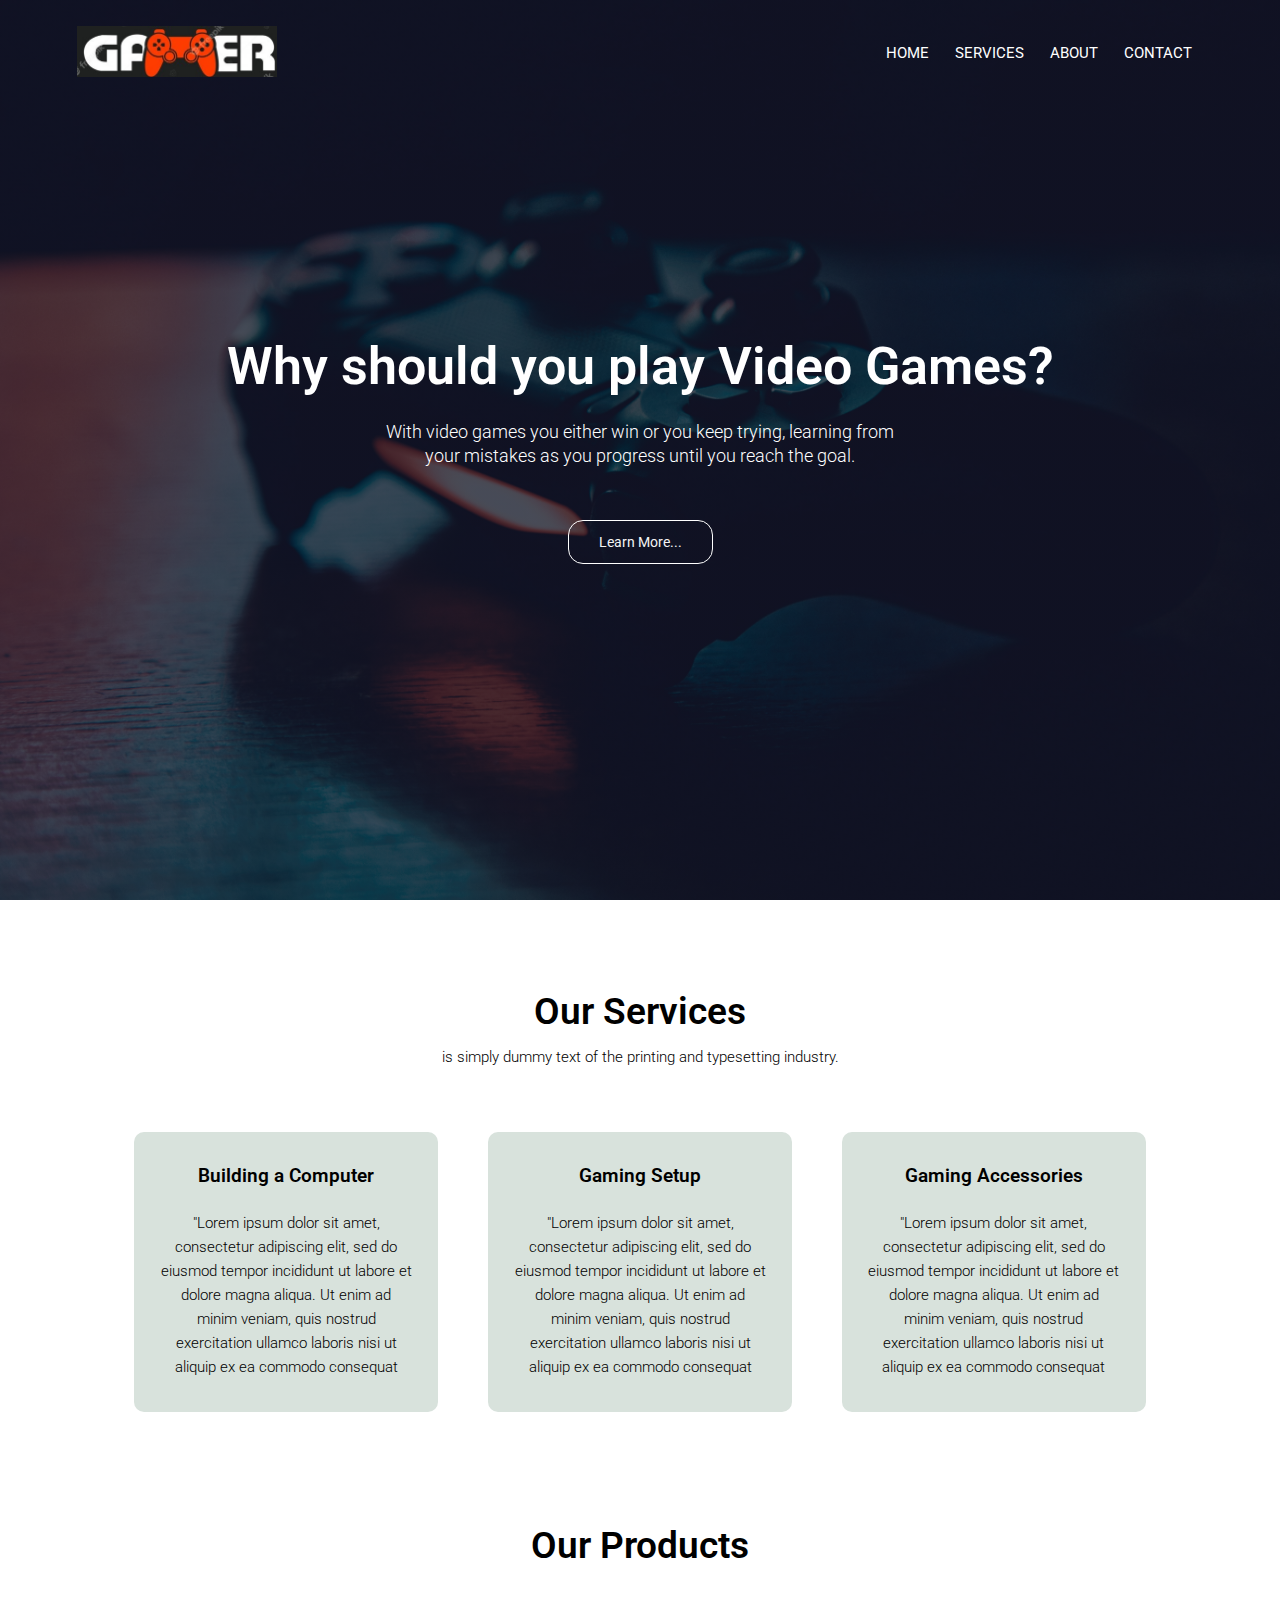
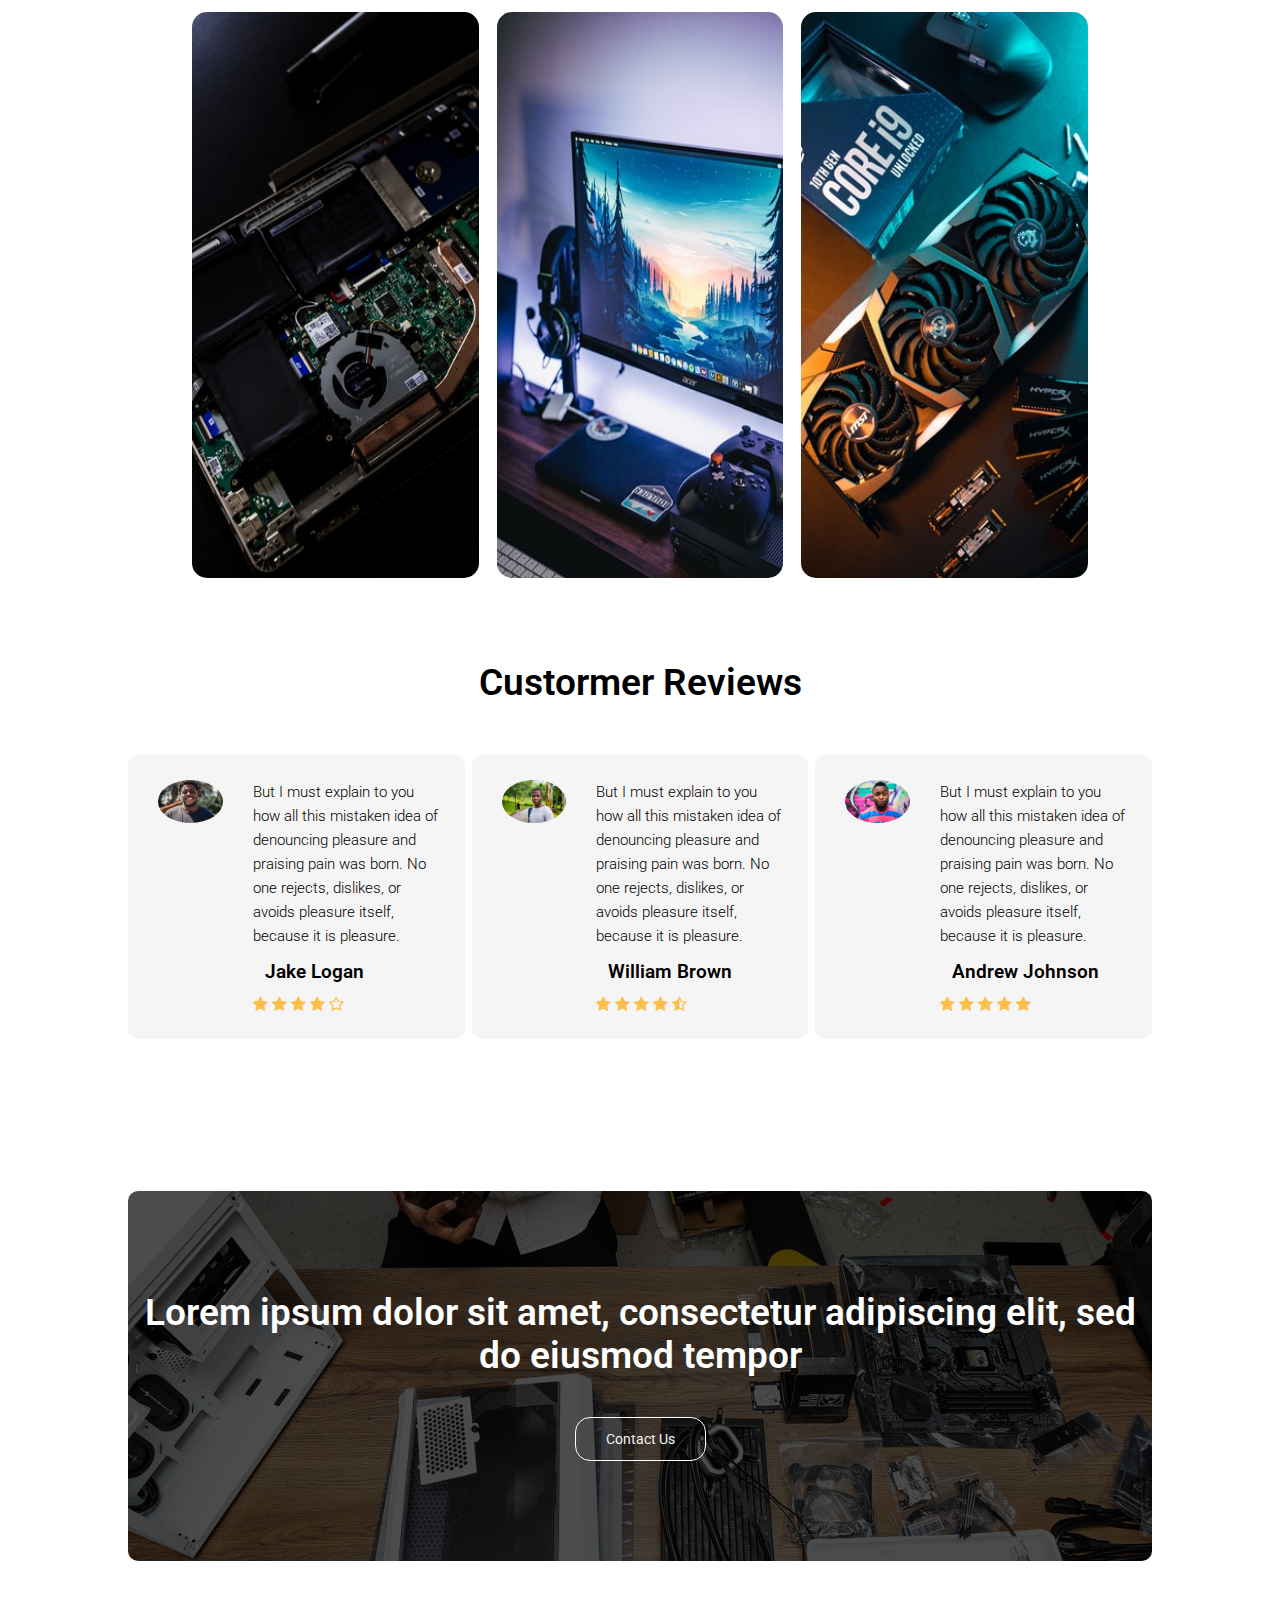
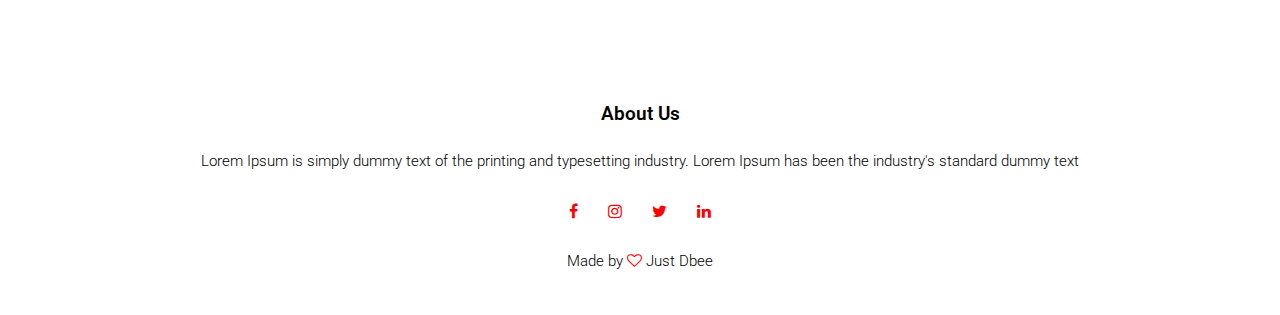
<file: index.html>
<!DOCTYPE html>
<html>
<head>
    <meta name="viewport" content="width=device-width, initial-scale=1.0">
    <title>The Gamer</title>
    <link rel="stylesheet" href="styles.css">
    <link rel="preconnect" href="https://fonts.googleapis.com">
    <link rel="preconnect" href="https://fonts.gstatic.com" crossorigin>
    <link href="https://fonts.googleapis.com/css2?family=Roboto:ital,wght@0,300;0,700;1,300;1,400;1,500&display=swap" rel="stylesheet">
    <link rel="stylesheet" href="https://cdnjs.cloudflare.com/ajax/libs/font-awesome/4.7.0/css/font-awesome.min.css">
</head>
<body>
    <section class="header">
        <nav>
            <a href="index.html"><img src="images/logo.jpg" ></a>
            <div class="nav-links" id="navLinks">
                <i class="fa fa-times-circle" onclick="hideMenu()"></i>
                <ul>
                    <li><a href="index.html">HOME</a></li>
                    <li><a href="services.html">SERVICES</a></li>
                    <li><a href="about.html">ABOUT</a></li>
                    <li><a href="contact.html">CONTACT</a></li>
                </ul>
            </div>
            <i class="fa fa-bars" onclick="showMenu()"></i>
        </nav>

       <div class="text-box">
            <h1>Why should you play Video Games?</h1>
            <p>With video games you either win or you keep trying, learning from <br>your mistakes as you progress 
                until you reach the goal.</p>
            <a href="" class="hero-btn">Learn More...</a>
        </div>
           

    </section>



    <!-----Services-->

    <section class="service">
        <h1>Our Services</h1>
        <p>is simply dummy text of the printing and typesetting industry. </p>

        <div class="row">
            <div class="service-col">
                <h3>Building a Computer</h3>
                <p>"Lorem ipsum dolor sit amet, consectetur adipiscing elit, sed do eiusmod tempor incididunt ut labore et dolore magna aliqua. 
                    Ut enim ad minim veniam, quis nostrud exercitation ullamco laboris nisi ut aliquip ex ea commodo consequat</p>
            </div>
            <div class="service-col">
                <h3>Gaming Setup</h3>
                <p>"Lorem ipsum dolor sit amet, consectetur adipiscing elit, sed do eiusmod tempor incididunt ut labore et dolore magna aliqua. 
                    Ut enim ad minim veniam, quis nostrud exercitation ullamco laboris nisi ut aliquip ex ea commodo consequat</p>
            </div>
            <div class="service-col">
                <h3>Gaming Accessories</h3>
                <p>"Lorem ipsum dolor sit amet, consectetur adipiscing elit, sed do eiusmod tempor incididunt ut labore et dolore magna aliqua. 
                    Ut enim ad minim veniam, quis nostrud exercitation ullamco laboris nisi ut aliquip ex ea commodo consequat</p>
            </div>
        </div>
        
    </section>

    <!------Services Imgaes-->
    
    <section class="workshop">
        <h1>Our Products</h1>

        <div class="row">
            <div class="workshop-col">
                <img src="images/com.jpg">
                <div class="layer">
                    <h4>Custorm PC Building</h4>
                </div>
            </div>
            
            <div class="workshop-col">
                <img src="images/rt.jpg">
                <div class="layer">
                    <h4>Gaming Setup </h4>
                </div>
            </div>

            <div class="workshop-col">
                <img src="images/sd.jpg">
                <div class="layer">
                    <h4>Gaming Accessories</h4>
                </div>
            </div>
         
        </div>

    </section>

    <!----Reviews----->

    <section class="reviews">
        <h1>Custormer Reviews</h1>
        <div class="row">
            <div class="reviews-col">
                <img src="images/user1.jpg">
                <div>
                    <p>But I must explain to you how all this mistaken idea of denouncing pleasure and praising pain was born.  
                        No one rejects, dislikes, or avoids pleasure itself, because it is pleasure.</p>
                    <h3>Jake Logan</h3>
                    <i class="fa fa-star"></i>
                    <i class="fa fa-star"></i>
                    <i class="fa fa-star"></i>
                    <i class="fa fa-star"></i>
                    <i class="fa fa-star-o"></i>
                </div>
            </div>    

            <div class="reviews-col">
                <img src="images/user2.jpg">
                    <div>
                        <p>But I must explain to you how all this mistaken idea of denouncing pleasure and praising pain was born. 
                            No one rejects, dislikes, or avoids pleasure itself, because it is pleasure.</p>
                        <h3>William Brown</h3>
                        <i class="fa fa-star"></i>
                        <i class="fa fa-star"></i>
                        <i class="fa fa-star"></i>
                        <i class="fa fa-star"></i>
                        <i class="fa fa-star-half-o"></i>
                    </div>
            </div>

            <div class="reviews-col">
                <img src="images/user3.jpg">
                    <div>
                        <p>But I must explain to you how all this mistaken idea of denouncing pleasure and praising pain was born. 
                            No one rejects, dislikes, or avoids pleasure itself, because it is pleasure.</p>
                        <h3>Andrew Johnson</h3>
                        <i class="fa fa-star"></i>
                        <i class="fa fa-star"></i>
                        <i class="fa fa-star"></i>
                        <i class="fa fa-star"></i>
                        <i class="fa fa-star"></i>
                    </div>
            </div>
        </div>

    </section>

    <!----Call to Action-->

    <section class="cta">
        <h1>Lorem ipsum dolor sit amet, consectetur adipiscing elit, sed do eiusmod tempor</h1>
        <a href="contact.html" class="hero-btn">Contact Us</a>

    </section>

    <!----Footer-->

    <section class="footer">
        <h3>About Us</h3>
        <p>Lorem Ipsum is simply dummy text of the printing and typesetting industry. 
           Lorem Ipsum has been the industry's standard dummy text</p>
       
       <div class="icons">
           <i class="fa fa-facebook"></i>
           <i class="fa fa-instagram"></i>
           <i class="fa fa-twitter"></i>
           <i class="fa fa-linkedin"></i>
       </div>
       <p>Made by <i class="fa fa-heart-o"></i> Just Dbee</p>
    </section>





     <!-----Javascript for Toggle Menu----->
     <script>
        var navLinks = document.getElementById("navLinks");
        function showMenu(){
            navLinks.style.right = "0";
        }
        function hideMenu(){
            navLinks.style.right = "-200px";
        }
   </script>
    
</body>
</html>
</file>
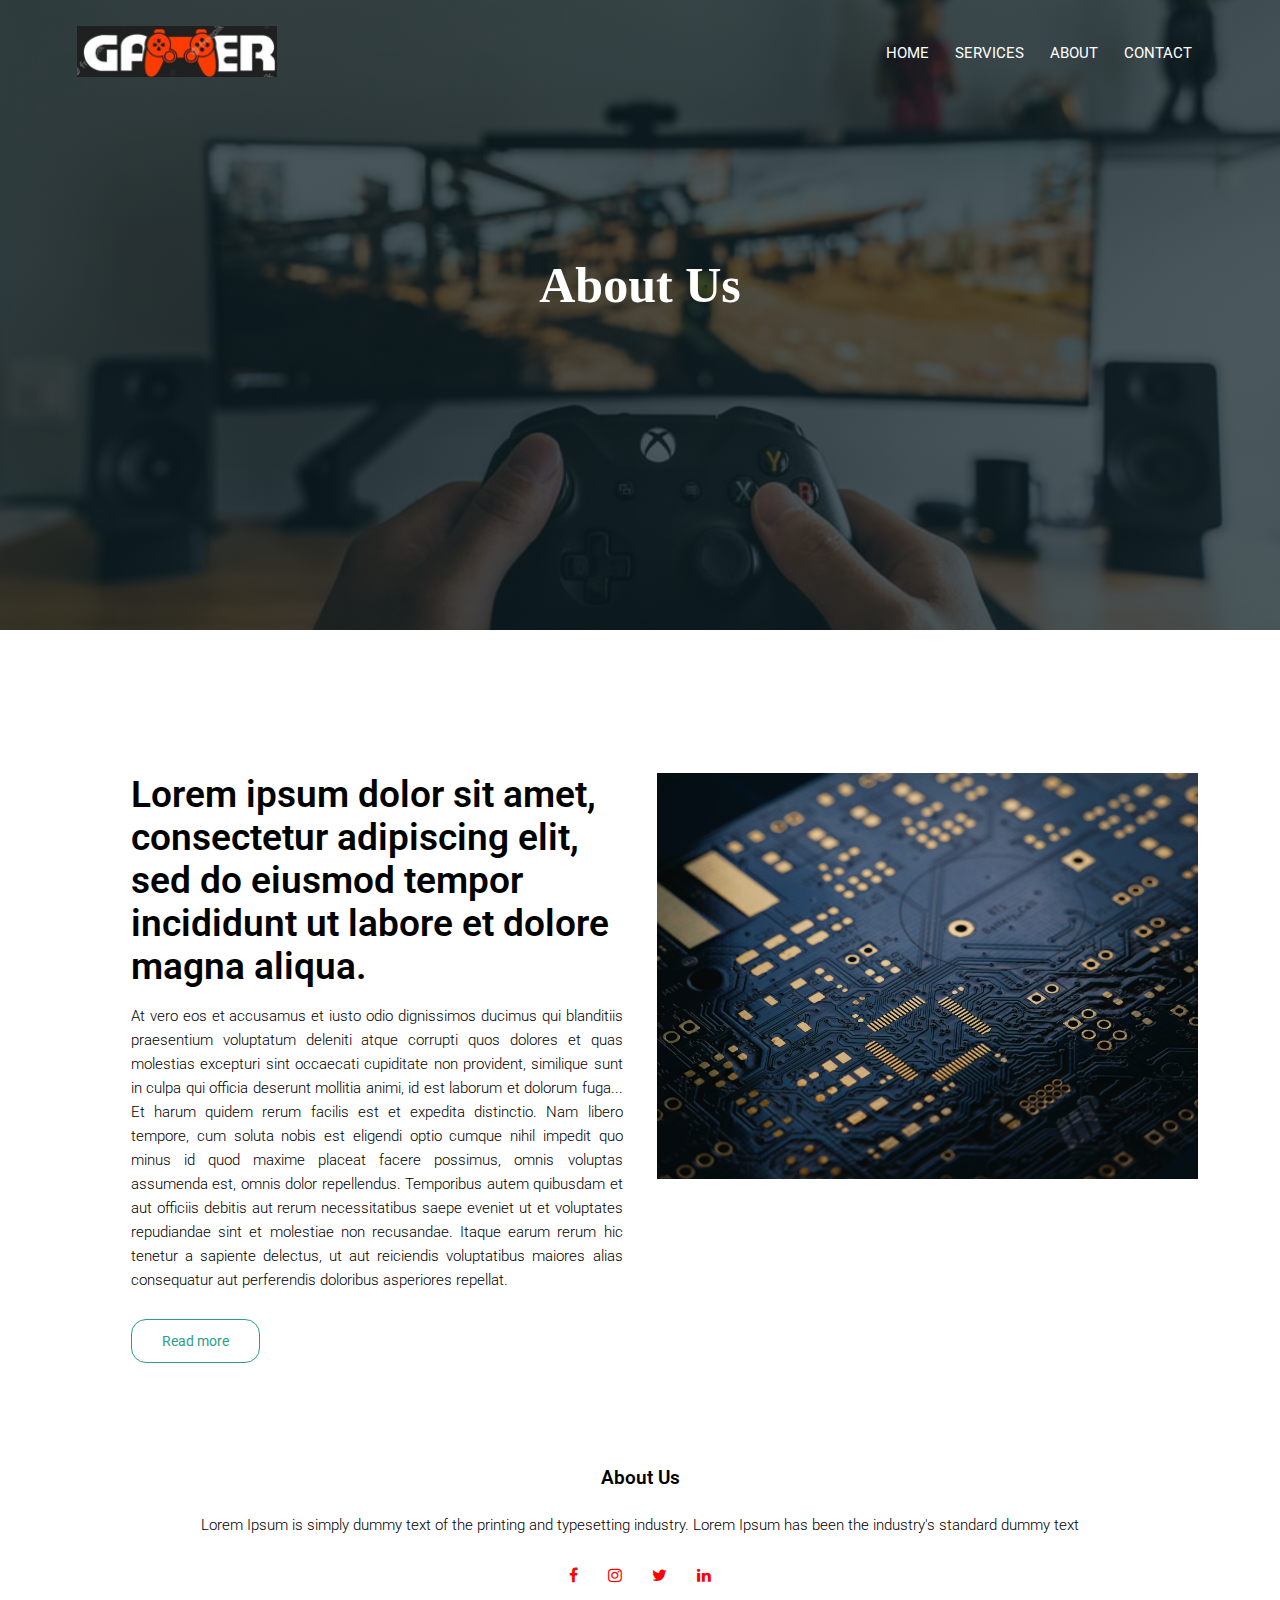
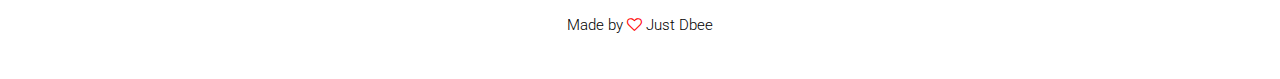
<file: about.html>
<!DOCTYPE html>
<html>
<head>
    <meta name="viewport" content="width=device-width, initial-scale=1.0">
    <title>The Gamer</title>
    <link rel="stylesheet" href="styles.css">
    <link rel="preconnect" href="https://fonts.googleapis.com">
    <link rel="preconnect" href="https://fonts.gstatic.com" crossorigin>
    <link href="https://fonts.googleapis.com/css2?family=Roboto:ital,wght@0,300;0,700;1,300;1,400;1,500&display=swap" rel="stylesheet">
    <link rel="stylesheet" href="https://cdnjs.cloudflare.com/ajax/libs/font-awesome/4.7.0/css/font-awesome.min.css">
</head>
<body>
    <section class="sub-header">
        <nav>
            <a href="index.html"><img src="images/logo.jpg" ></a>
            <div class="nav-links" id="navLinks">
                <i class="fa fa-times-circle" onclick="hideMenu()"></i>
                <ul>
                    <li><a href="index.html">HOME</a></li>
                    <li><a href="services.html">SERVICES</a></li>
                    <li><a href="about.html">ABOUT</a></li>
                    <li><a href="contact.html">CONTACT</a></li>
                </ul>
            </div>
            <i class="fa fa-bars" onclick="showMenu()"></i>
        </nav>
            <h1>About Us</h1>
    </section>

    <!-----about us content--->

    <section class="about-us">
        <div class="row">
            <div class="about-col">
                <h1>Lorem ipsum dolor sit amet, consectetur adipiscing elit, sed do eiusmod tempor incididunt ut labore et dolore magna aliqua. </h1>
                <p>At vero eos et accusamus et iusto odio dignissimos ducimus qui blanditiis praesentium voluptatum deleniti atque corrupti quos 
                    dolores et quas molestias excepturi sint occaecati cupiditate non provident, similique sunt in culpa qui officia deserunt mollitia 
                    animi, id est laborum et dolorum fuga<span id="dots">...</span><span id="more"> Et harum quidem rerum facilis est et expedita distinctio. Nam libero tempore, cum soluta nobis 
                    est eligendi optio cumque nihil impedit quo minus id quod maxime placeat facere possimus, omnis voluptas assumenda est, omnis dolor repellendus. 
                    Temporibus autem quibusdam et aut officiis debitis aut rerum necessitatibus saepe eveniet ut et voluptates repudiandae sint et molestiae non recusandae. 
                    Itaque earum rerum hic tenetur a sapiente delectus, ut aut reiciendis voluptatibus maiores alias consequatur aut perferendis doloribus asperiores repellat.
                </span></p>
                <button onclick="myFunction()" id="myBtn">Read more</button>
            </div>
            <div class="about-col">
                <img src="images/about.jpg">
            </div>
        </div>
    </section>
    


    

  

    <!----Footer-->

    <section class="footer">
        <h3>About Us</h3>
        <p>Lorem Ipsum is simply dummy text of the printing and typesetting industry. 
           Lorem Ipsum has been the industry's standard dummy text</p>
       
       <div class="icons">
           <i class="fa fa-facebook"></i>
           <i class="fa fa-instagram"></i>
           <i class="fa fa-twitter"></i>
           <i class="fa fa-linkedin"></i>
       </div>
       <p>Made by <i class="fa fa-heart-o"></i> Just Dbee</p>
    </section>



     



    <!-----Javascript for Toggle Menu----->
     <script>
        var navLinks = document.getElementById("navLinks");
        function showMenu(){
            navLinks.style.right = "0";
        }
        function hideMenu(){
            navLinks.style.right = "-200px";
        }
   </script>
    
</body>
</html>
</file>
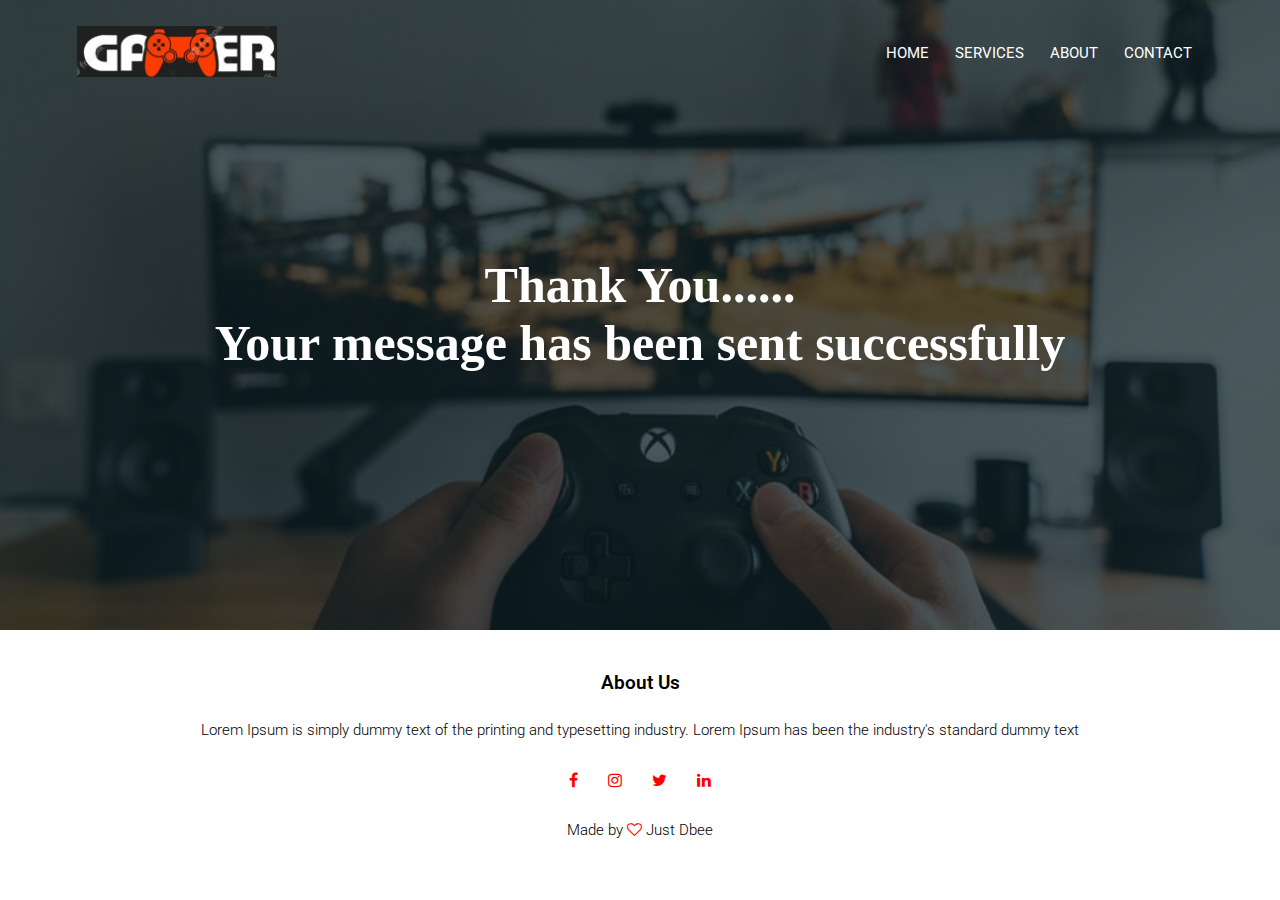
<file: contact-form-thank-you.html>
<!DOCTYPE html>
<html>
<head>
    <meta name="viewport" content="width=device-width, initial-scale=1.0">
    <title>The Gamer</title>
    <link rel="stylesheet" href="styles.css">
    <link rel="preconnect" href="https://fonts.googleapis.com">
    <link rel="preconnect" href="https://fonts.gstatic.com" crossorigin>
    <link href="https://fonts.googleapis.com/css2?family=Roboto:ital,wght@0,300;0,700;1,300;1,400;1,500&display=swap" rel="stylesheet">
    <link rel="stylesheet" href="https://cdnjs.cloudflare.com/ajax/libs/font-awesome/4.7.0/css/font-awesome.min.css">
</head>


<body>
    <section class="sub-header">
        <nav>
            <a href="index.html"><img src="images/logo.jpg" ></a>
            <div class="nav-links" id="navLinks">
                <i class="fa fa-times-circle" onclick="hideMenu()"></i>
                <ul>
                    <li><a href="index.html">HOME</a></li>
                    <li><a href="services.html">SERVICES</a></li>
                    <li><a href="about.html">ABOUT</a></li>
                    <li><a href="contact.html">CONTACT</a></li>
                </ul>
            </div>
            <i class="fa fa-bars" onclick="showMenu()"></i>
        </nav>
            <h1>Thank You......<br>Your message has been sent successfully</h1>
            
    </section>




    <section class="footer">
        <h3>About Us</h3>
        <p>Lorem Ipsum is simply dummy text of the printing and typesetting industry. 
           Lorem Ipsum has been the industry's standard dummy text</p>
       
       <div class="icons">
           <i class="fa fa-facebook"></i>
           <i class="fa fa-instagram"></i>
           <i class="fa fa-twitter"></i>
           <i class="fa fa-linkedin"></i>
       </div>
       <p>Made by <i class="fa fa-heart-o"></i> Just Dbee</p>
    </section>


    <!-----Javascript for Toggle Menu----->
     <script>
        var navLinks = document.getElementById("navLinks");
        function showMenu(){
            navLinks.style.right = "0";
        }
        function hideMenu(){
            navLinks.style.right = "-200px";
        }
   </script>

</body>
</html>
</file>
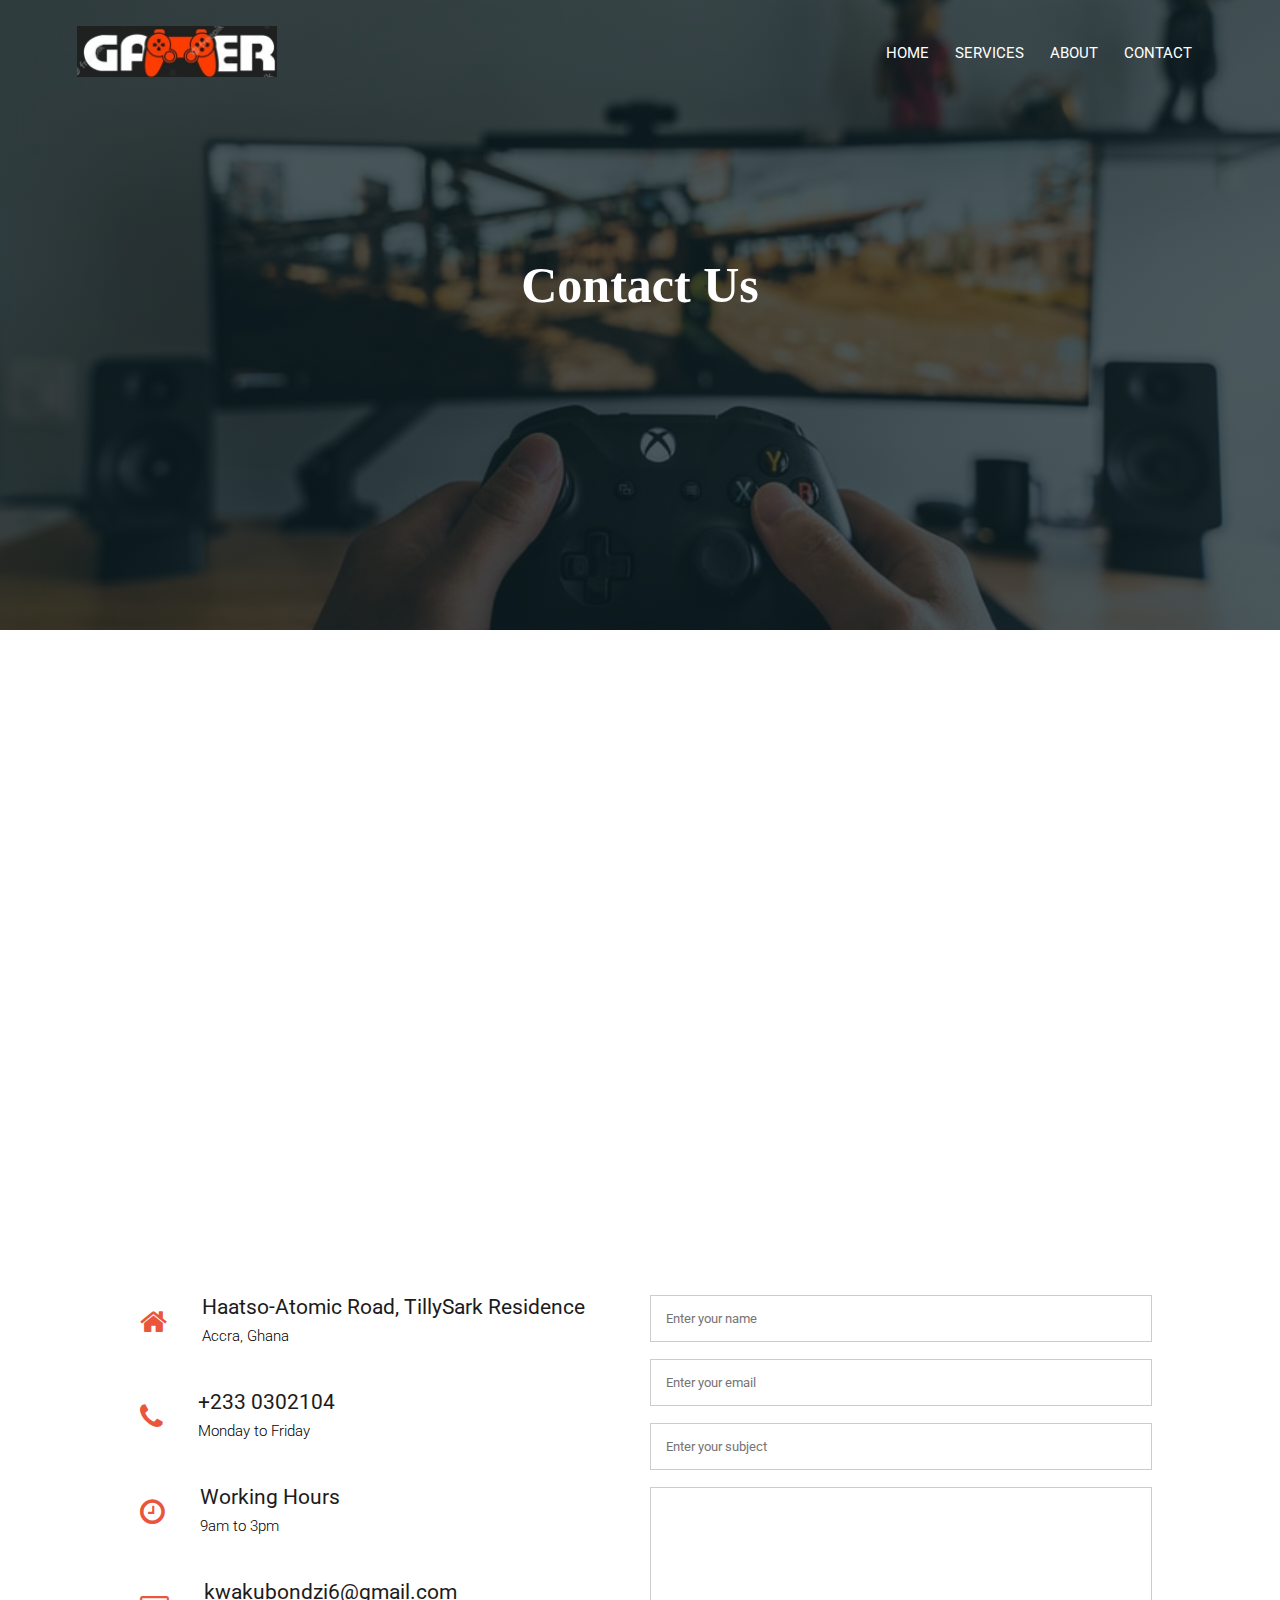
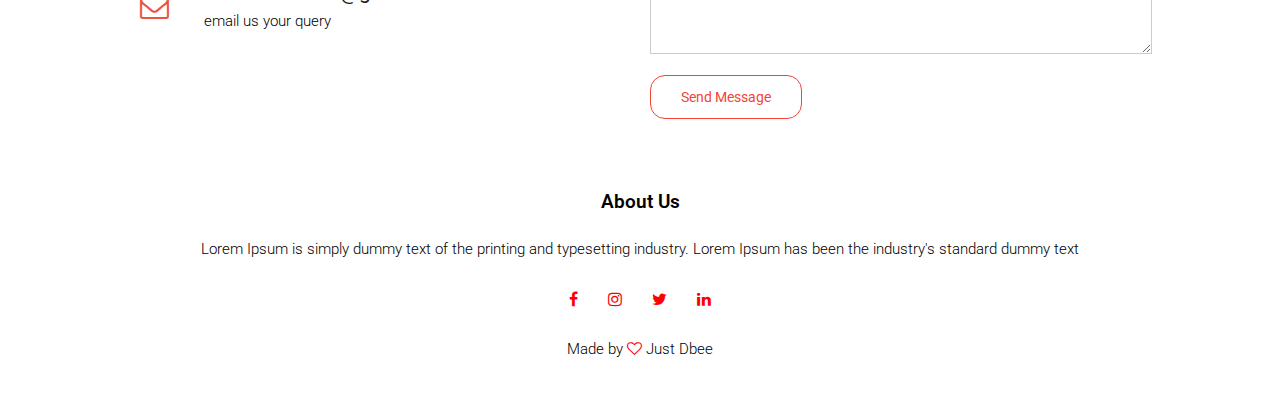
<file: contact.html>
<!DOCTYPE html>
<html>
<head>
    <meta name="viewport" content="width=device-width, initial-scale=1.0">
    <title>The Gamer</title>
    <link rel="stylesheet" href="styles.css">
    <link rel="preconnect" href="https://fonts.googleapis.com">
    <link rel="preconnect" href="https://fonts.gstatic.com" crossorigin>
    <link href="https://fonts.googleapis.com/css2?family=Roboto:ital,wght@0,300;0,700;1,300;1,400;1,500&display=swap" rel="stylesheet">
    <link rel="stylesheet" href="https://cdnjs.cloudflare.com/ajax/libs/font-awesome/4.7.0/css/font-awesome.min.css">
</head>
<body>
    <section class="sub-header">
        <nav>
            <a href="index.html"><img src="images/logo.jpg" ></a>
            <div class="nav-links" id="navLinks">
                <i class="fa fa-times-circle" onclick="hideMenu()"></i>
                <ul>
                    <li><a href="index.html">HOME</a></li>
                    <li><a href="services.html">SERVICES</a></li>
                    <li><a href="about.html">ABOUT</a></li>
                    <li><a href="contact.html">CONTACT</a></li>
                </ul>
            </div>
            <i class="fa fa-bars" onclick="showMenu()"></i>
        </nav>
            <h1>Contact Us</h1>
    </section>



  <!------Contact US---->

    <section class="location">

        <iframe src="https://www.google.com/maps/embed?pb=!1m18!1m12!1m3!1d3970.346812423361!2d-0.2222350853255744!3d5.662883734139949!2m3!1f0!2f0!3f0!3m2!1i1024!2i768!4f13.1!3m3!1m2!1s0xfdf9d6cdac8f673%3A0xec250310f5bad0cc!2sTillySark%20Residence!5e0!3m2!1sen!2sgh!4v1643310152674!5m2!1sen!2sgh" width="600" height="450" style="border:0;" allowfullscreen="" loading="lazy"></iframe>


    </section>


    <section class="contact-us">
        <div class="row">
            <div class="contact-col">
                <div>
                    <i class="fa fa-home"></i>
                    <span>
                        <h5>Haatso-Atomic Road, TillySark Residence</h3>
                        <p>Accra, Ghana</p>
                    </span>
                </div>

                <div>
                    <i class="fa fa-phone"></i>
                    <span>
                        <h5>+233 0302104</h3>
                        <p>Monday to Friday</p>
                    </span>
                </div>

                <div>
                    <i class="fa fa-clock-o"></i>
                    <span>
                        <h5>Working Hours</h3>
                        <p>9am to 3pm</p>
                    </span>
                </div>

                <div>
                    <i class="fa fa-envelope-o"></i>
                    <span>
                        <h5>kwakubondzi6@gmail.com</h3>
                        <p>email us your query</p>
                    </span>
                </div>

            </div>

            <div class="contact-col">

                <form action="contact-form-handler.php" name="contactform" method="post">
                    <input type="text" name = "name" placeholder="Enter your name"required>
                    <input type="email"  name = "email" placeholder="Enter your email"required>
                    <input type="text"  name = "subject" placeholder="Enter your subject"required>
                    <textarea rows="9"  name = "message"></textarea>
                    <button type="submit" class="hero-btn red-btn">Send Message</button>
                </form>
            </div>
        </div>
    </section>

    

  

    <!----Footer-->

    <section class="footer">
        <h3>About Us</h3>
        <p>Lorem Ipsum is simply dummy text of the printing and typesetting industry. 
           Lorem Ipsum has been the industry's standard dummy text</p>
       
       <div class="icons">
           <i class="fa fa-facebook"></i>
           <i class="fa fa-instagram"></i>
           <i class="fa fa-twitter"></i>
           <i class="fa fa-linkedin"></i>
       </div>
       <p>Made by <i class="fa fa-heart-o"></i> Just Dbee</p>
    </section>



    <!----Javascript for read more-->
    <script>
        function myFunction() {
            var dots = document.getElementById("dots");
            var moreText = document.getElementById("more");
            var btnText = document.getElementById("myBtn");

            if (dots.style.display === "none") {
                dots.style.display = "inline";
                btnText.innerHTML = "Read more"; 
                moreText.style.display = "none";
            } 
            else {
                dots.style.display = "none";
                btnText.innerHTML = "Read less"; 
                moreText.style.display = "inline";
            }   
        }    
    </script>



    <!-----Javascript for Toggle Menu----->
     <script>
        var navLinks = document.getElementById("navLinks");
        function showMenu(){
            navLinks.style.right = "0";
        }
        function hideMenu(){
            navLinks.style.right = "-200px";
        }
   </script>
    
</body>
</html>
</file>
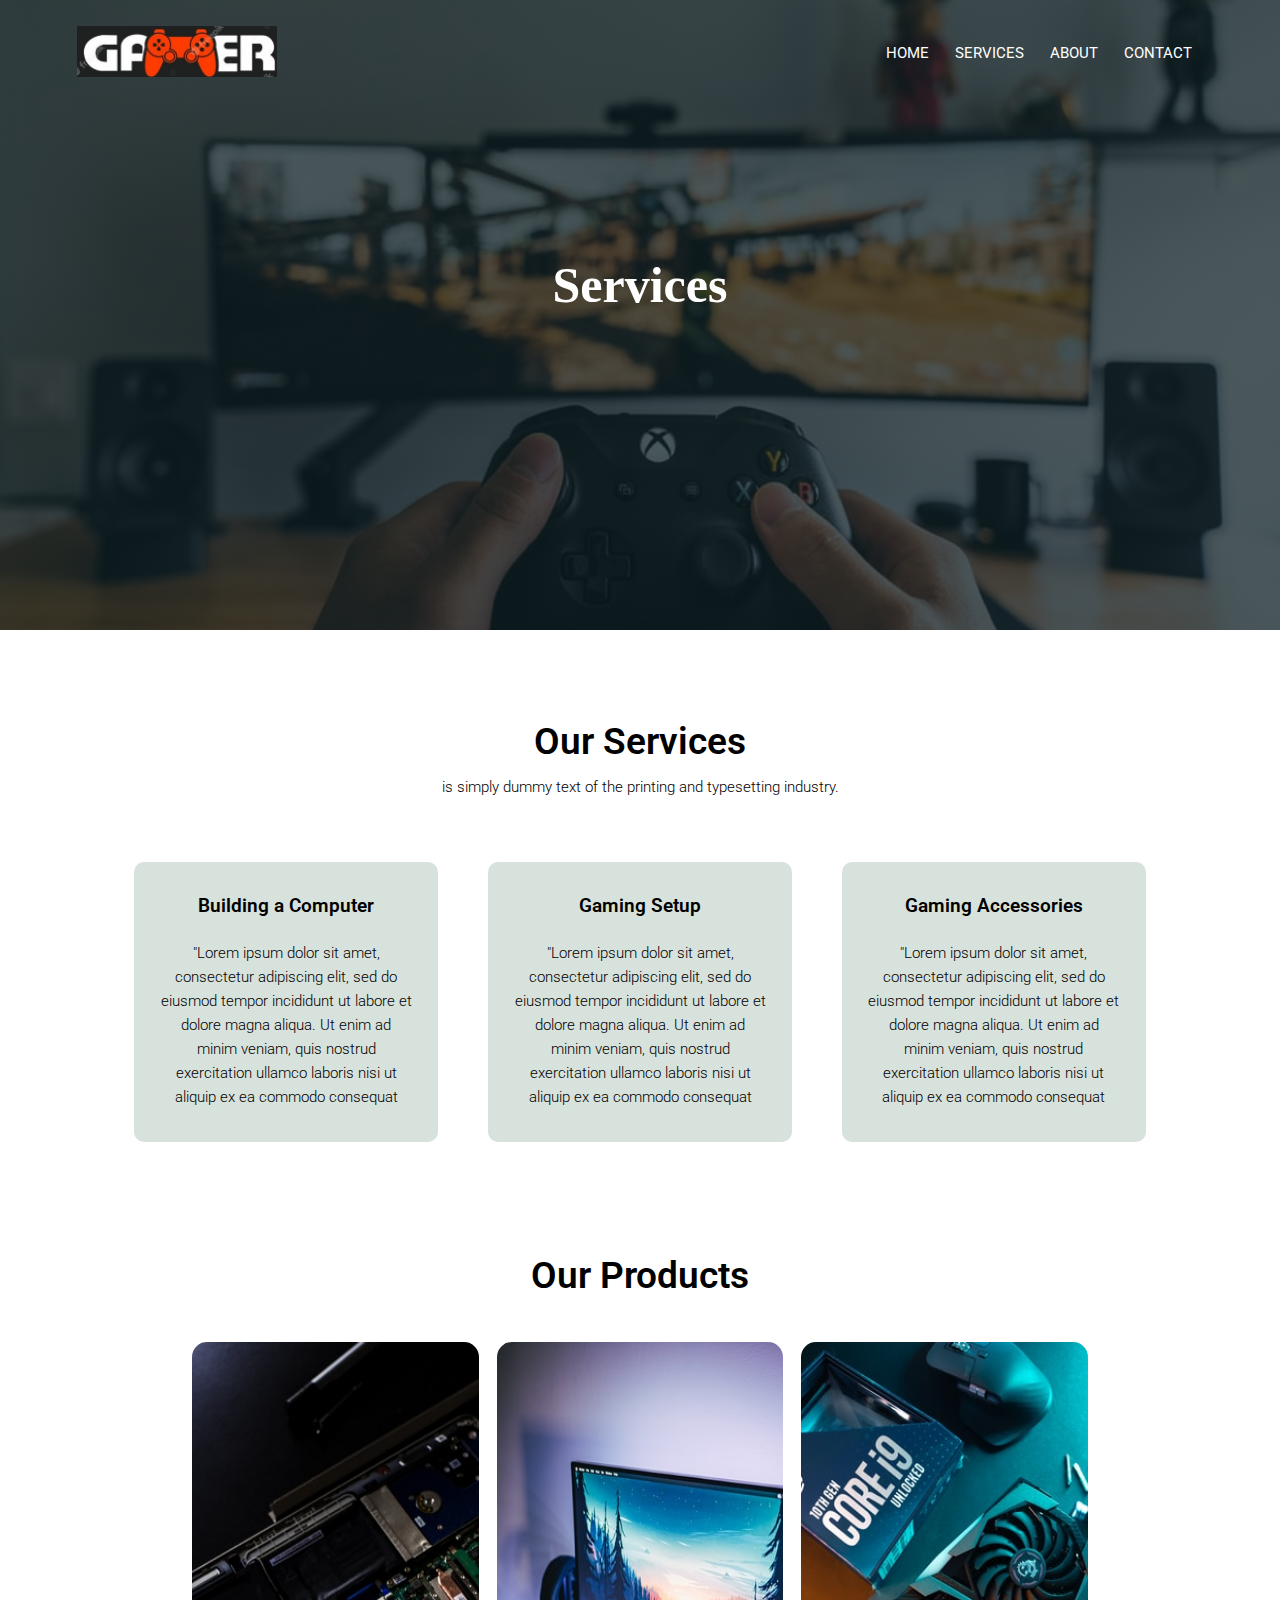
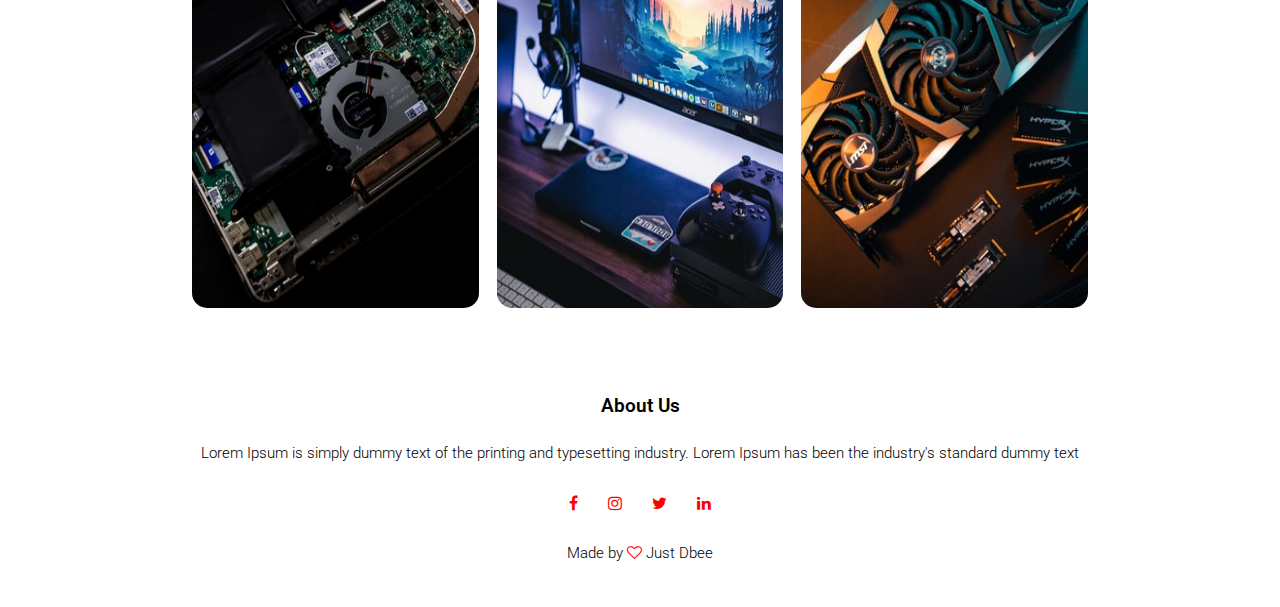
<file: services.html>
<!DOCTYPE html>
<html>
<head>
    <meta name="viewport" content="width=device-width, initial-scale=1.0">
    <title>The Gamer</title>
    <link rel="stylesheet" href="styles.css">
    <link rel="preconnect" href="https://fonts.googleapis.com">
    <link rel="preconnect" href="https://fonts.gstatic.com" crossorigin>
    <link href="https://fonts.googleapis.com/css2?family=Roboto:ital,wght@0,300;0,700;1,300;1,400;1,500&display=swap" rel="stylesheet">
    <link rel="stylesheet" href="https://cdnjs.cloudflare.com/ajax/libs/font-awesome/4.7.0/css/font-awesome.min.css">
</head>
<body>
    <section class="sub-header">
        <nav>
            <a href="index.html"><img src="images/logo.jpg" ></a>
            <div class="nav-links" id="navLinks">
                <i class="fa fa-times-circle" onclick="hideMenu()"></i>
                <ul>
                    <li><a href="index.html">HOME</a></li>
                    <li><a href="services.html">SERVICES</a></li>
                    <li><a href="about.html">ABOUT</a></li>
                    <li><a href="contact.html">CONTACT</a></li>
                </ul>
            </div>
            <i class="fa fa-bars" onclick="showMenu()"></i>
        </nav>
            <h1>Services</h1>
    </section>


    <!-----Services-->

    <section class="service">
        <h1>Our Services</h1>
        <p>is simply dummy text of the printing and typesetting industry. </p>

        <div class="row">
            <div class="service-col">
                <h3>Building a Computer</h3>
                <p>"Lorem ipsum dolor sit amet, consectetur adipiscing elit, sed do eiusmod tempor incididunt ut labore et dolore magna aliqua. 
                    Ut enim ad minim veniam, quis nostrud exercitation ullamco laboris nisi ut aliquip ex ea commodo consequat</p>
            </div>
            <div class="service-col">
                <h3>Gaming Setup</h3>
                <p>"Lorem ipsum dolor sit amet, consectetur adipiscing elit, sed do eiusmod tempor incididunt ut labore et dolore magna aliqua. 
                    Ut enim ad minim veniam, quis nostrud exercitation ullamco laboris nisi ut aliquip ex ea commodo consequat</p>
            </div>
            <div class="service-col">
                <h3>Gaming Accessories</h3>
                <p>"Lorem ipsum dolor sit amet, consectetur adipiscing elit, sed do eiusmod tempor incididunt ut labore et dolore magna aliqua. 
                    Ut enim ad minim veniam, quis nostrud exercitation ullamco laboris nisi ut aliquip ex ea commodo consequat</p>
            </div>
        </div>
        
    </section>

    <!------Services Imgaes-->
    
    <section class="workshop">
        <h1>Our Products</h1>

        <div class="row">
            <div class="workshop-col">
                <img src="images/com.jpg">
                <div class="layer">
                    <h4>Custorm PC Building</h4>
                </div>
            </div>
            
            <div class="workshop-col">
                <img src="images/rt.jpg">
                <div class="layer">
                    <h4>Gaming Setup </h4>
                </div>
            </div>

            <div class="workshop-col">
                <img src="images/sd.jpg">
                <div class="layer">
                    <h4>Gaming Accessories</h4>
                </div>
            </div>
         
        </div>

    </section>

    

  

    <!----Footer-->

    <section class="footer">
        <h3>About Us</h3>
        <p>Lorem Ipsum is simply dummy text of the printing and typesetting industry. 
           Lorem Ipsum has been the industry's standard dummy text</p>
       
       <div class="icons">
           <i class="fa fa-facebook"></i>
           <i class="fa fa-instagram"></i>
           <i class="fa fa-twitter"></i>
           <i class="fa fa-linkedin"></i>
       </div>
       <p>Made by <i class="fa fa-heart-o"></i> Just Dbee</p>
    </section>







     <!-----Javascript for Toggle Menu----->
     <script>
        var navLinks = document.getElementById("navLinks");
        function showMenu(){
            navLinks.style.right = "0";
        }
        function hideMenu(){
            navLinks.style.right = "-200px";
        }
   </script>
    
</body>
</html>
</file>
<file: styles.css>
*{
    margin: 0;
    padding: 0;
    font-family: 'Roboto', sans-serif;
}

.header{
    min-height: 100vh;
    width: 100%;
    background-image: linear-gradient(rgba(7, 9, 30, 0.7),rgba(7, 9, 30, 0.7)),url(images/op.jpg);
    background-position: center;
    background-size: cover;
    position: relative;
}

nav{
    display: flex;
    padding: 2% 6%;
    justify-content: space-between;
    align-items: center;
}

nav img{
    width: 200px;
}

.nav-links{
    flex: 1;
    text-align: right;
}

.nav-links ul li{
    list-style: none;
    display: inline-block;
    padding: 6px 11px;
    position: relative;
}

.nav-links ul li a{
    color: white;
    text-decoration: none;
    font-size: 15px;
}

/*nav-link background- ffd166*/

.nav-links ul li ::after{
    content: '';
    width: 0%;
    height: 2px;
    background: #db1533fd;
    display: block;
    margin: auto;
    transition: 0.5s;
}

.nav-links ul li a:hover::after{
    width: 100%;
}

.text-box{
    width: 90%;
    color: white;
    position: absolute;
    top: 50%;
    left: 50%;
    transform: translate(-50%, -50%);
    text-align: center;
}

.text-box h1{
    font-size: 52px;
}

.text-box p{
    margin: 11px 0 40px;
    font-size: 18px;
    color: white;
}

.hero-btn{
    display: inline-block;
    text-decoration: none;
    color: whitesmoke;
    border-radius: 15px;
    border: 1px solid white;
    padding: 13px 30px;
    font-size: 14px;
    background: transparent;
    position: relative;
    cursor: pointer;
}

.hero-btn:hover{
    border: 1px solid rgb(226, 38, 38);
    background: rgb(226, 38, 38);
    transition: 1s;
}

nav .fa{
    display: none;
}

@media(max-width: 750px){
    .text-box h1{
        font-size: 20px;
    }
    .nav-links ul li{
        display: block;
    }
    .nav-links{
        position: fixed;
        background: black;
        height: 100vh;
        width: 200px;
        top: 0;
        right: -200px;
        text-align: left;
        z-index: 2;
        transition: 1s;
    }
    nav .fa{
        display: block;
        color: white;
        margin: 10px;
        font-size: 20px;
        cursor: pointer;
    }
    .nav-links ul{
        padding: 40px;
    }
}

/*----Service---*/

.service{
    width: 79%;
    margin: auto;
    text-align: center;
    padding-top: 90px;
    
}

h1{
    font-size: 37px;
    font-weight: 600;
    
}

p{
    color: black;
    font-size: 15px;
    font-weight: 300;
    line-height: 24px;
    padding: 12px;
}




/*----row---*/

.row{
    margin-top: 5%;
    display: flex;
    justify-content: space-between;
}

/*----service-col-----*/

.service-col{
    flex-basis: 30%;
    background: #d8e2dc;
    border-radius: 10px;
    margin-bottom: 6%;
    padding: 21px 13px;
    box-sizing: border-box;
    transition: 0.5s;
}

h3{
    text-align: center;
    font-weight: 600;
    margin: 12px;
}

.service-col:hover{
    box-shadow: 0 0 20px 0px rgba(25, 71, 109, 0.466);
}

@media(max-width:750px){
    .row{
        flex-direction: column;
    }
}

.workshop{
    width: 70%;
    margin: auto;
    text-align: center;
    padding-top: 52px;
}

h4{
    text-align: center;
    font-weight: 600;
    margin: 12px;
    color: white;
}

.workshop-col{
    flex-basis: 32%;
    border-radius: 15px;
    margin-bottom: 5%;
    position: relative;
    overflow: hidden;
    
}

.workshop-col img{
    width: 110%;
    height: 109%;
    
}

.layer{
    background: transparent;
    height: 100%;
    width: 100%;
    position: absolute;
    top: 0;
    left: 0;
    transition: 0.5s;
}

.layer:hover{
    background: rgba(241, 71, 94, 0.562);   
}

.layer h4{
    width: 100%;
    font-weight: 400;
    color: white;
    font-size: 26px;
    bottom: 0;
    left: 50%;
    transform: translateX(-50%);
    position: absolute;
    opacity: 0;
    transition: 0.5s;
}

.layer:hover h4{
    bottom: 46%;
    opacity: 1;
}

/*-----Reviews----*/

.reviews{
    width: 80%;
    margin: auto;
    text-align: center;
    padding-top: 3%;
}

.reviews-col{
    flex-basis: 28%;
    margin-bottom: 5%;
    text-align: left;
    border-radius: 10px;
    background: whitesmoke;
    padding: 25px;
    cursor: pointer;
    display: flex;
}

.reviews-col img{
    height: 43px;
    margin-left: 5px;
    margin-right: 30px;
    border-radius: 50%;
}

.reviews-col p{
    padding: 0;
}

.reviews-col h3{
    margin-top: 13px;
    text-align: left;
}

@media(max-width:750px){
    .reviews-col img{
        margin-left: 0px;
        margin-right: 14px;
    }
}

.reviews-col .fa{
    color: #fcbf49;
}

/*-------Call to Action----*/

.cta{
    margin: 100px auto;
    width: 80%;
    background-image: linear-gradient(rgba(0,0,0,0.7),rgba(0,0,0,0.7)), url(images/eng.jpg);
    background-position: center;
    background-size: cover;
    border-radius: 10px;
    text-align: center;
    padding: 100px 0;
}

.cta h1{
    color: white;
    padding: 0;
    margin-bottom: 40px;

}

@media (max-width:750px){
    .cta h1{
        font-size: 25px;
    }
}

/*------Footer Background---

.footer {
    background: black;
    margin-left: 0;
    margin-right: 0;
    max-width: 100%;
    padding: 20px;
    padding-left: 40px;
    padding-right: 40px;
    text-align: center;
}*/


/*------Footer---*/

.footer{
    width: 100%;
    text-align: center;
    padding: 30px 0;
}

/*.footer h4{
    margin-top:25px;
    margin-bottom: 20px;
    font-weight: 600;
  
}
.footer p{
    color: white;
}*/

.icons .fa{
    color: red;
    margin: 0 13px;
    cursor: pointer;
    padding: 18px 0;
}

.fa-heart-o{
    color:red;
}

/*-----services-----*/

.sub-header{
    height: 70vh;
    width: 100%;
    background-image: linear-gradient(rgba(4, 24, 30, 0.7),rgba(4, 24, 30, 0.7)),url(images/gaming\ s.jpg);
    background-position: center;
    background-size: cover;
    text-align: center;
    color: white;
}

.sub-header h1{
    margin-top: 150px;
    font-family: 'Libre Baskerville', serif;
    font-size: 50px;
}

/*----about us----*/

.about-us{
    width: 80%;
    margin: auto;
    padding-top: 60px;
    padding-bottom: 30px;
}

.about-col{
    flex-basis: 48%;
    padding: 32px 3px;
}

.about-col img{
    width: 110%;
}

.about-col h1{
    padding: 0%;
  
}

.about-col p{
    padding: 16px 0 27px;
    text-align: justify;
}

p .more{
    display: none;
}

#myBtn{
    display: inline-block;
    text-decoration: none;
    color: #2a9d8f;
    border-radius: 15px;
    border: 1px solid #2a9d8f;
    padding: 13px 30px;
    font-size: 14px;
    background: transparent;
    position: relative;
    cursor: pointer;
}

#myBtn:hover{
    border: 1px solid #b6ccfe;
    background: #b6ccfe;
    transition: 1s;
}

@media (max-width:750px){
    .sub-header h1{
        font-size: 25px;
    }
}


/*------Contact US-----*/

.location{
    width: 80%;
    margin: auto;
    padding: 80px 0;
}

.location iframe{
    width: 100%;
}

.contact-us{
    width: 80%;
    margin: auto;
}

.contact-col{
    flex-basis: 49%;
    margin-bottom: 30px;
}

.contact-col div{
    display: flex;
    align-items: center;
    margin-bottom: 42px;
}

.contact-col div .fa{
    font-size: 29px;
    color: #e63010d2;
    margin: 12px;
    margin-right: 35px;
}

.contact-col div p{
    padding: 0;
}

.contact-col div h5{
    font-size: 21px;
    margin-bottom: 5px;
    color: rgb(29, 28, 28);
    font-weight: 400;
}

.red-btn{
    border: 1px solid #f44336;
    background: transparent;
    color: #f44336;
}

.red-btn:hover{
    color: white;
}

.contact-col input, .contact-col textarea{
    width: 100%;
    padding: 15px;
    margin-bottom: 17px;
    outline: none;
    border: 1px solid #ccc;
    box-sizing: border-box;
}
</file>
